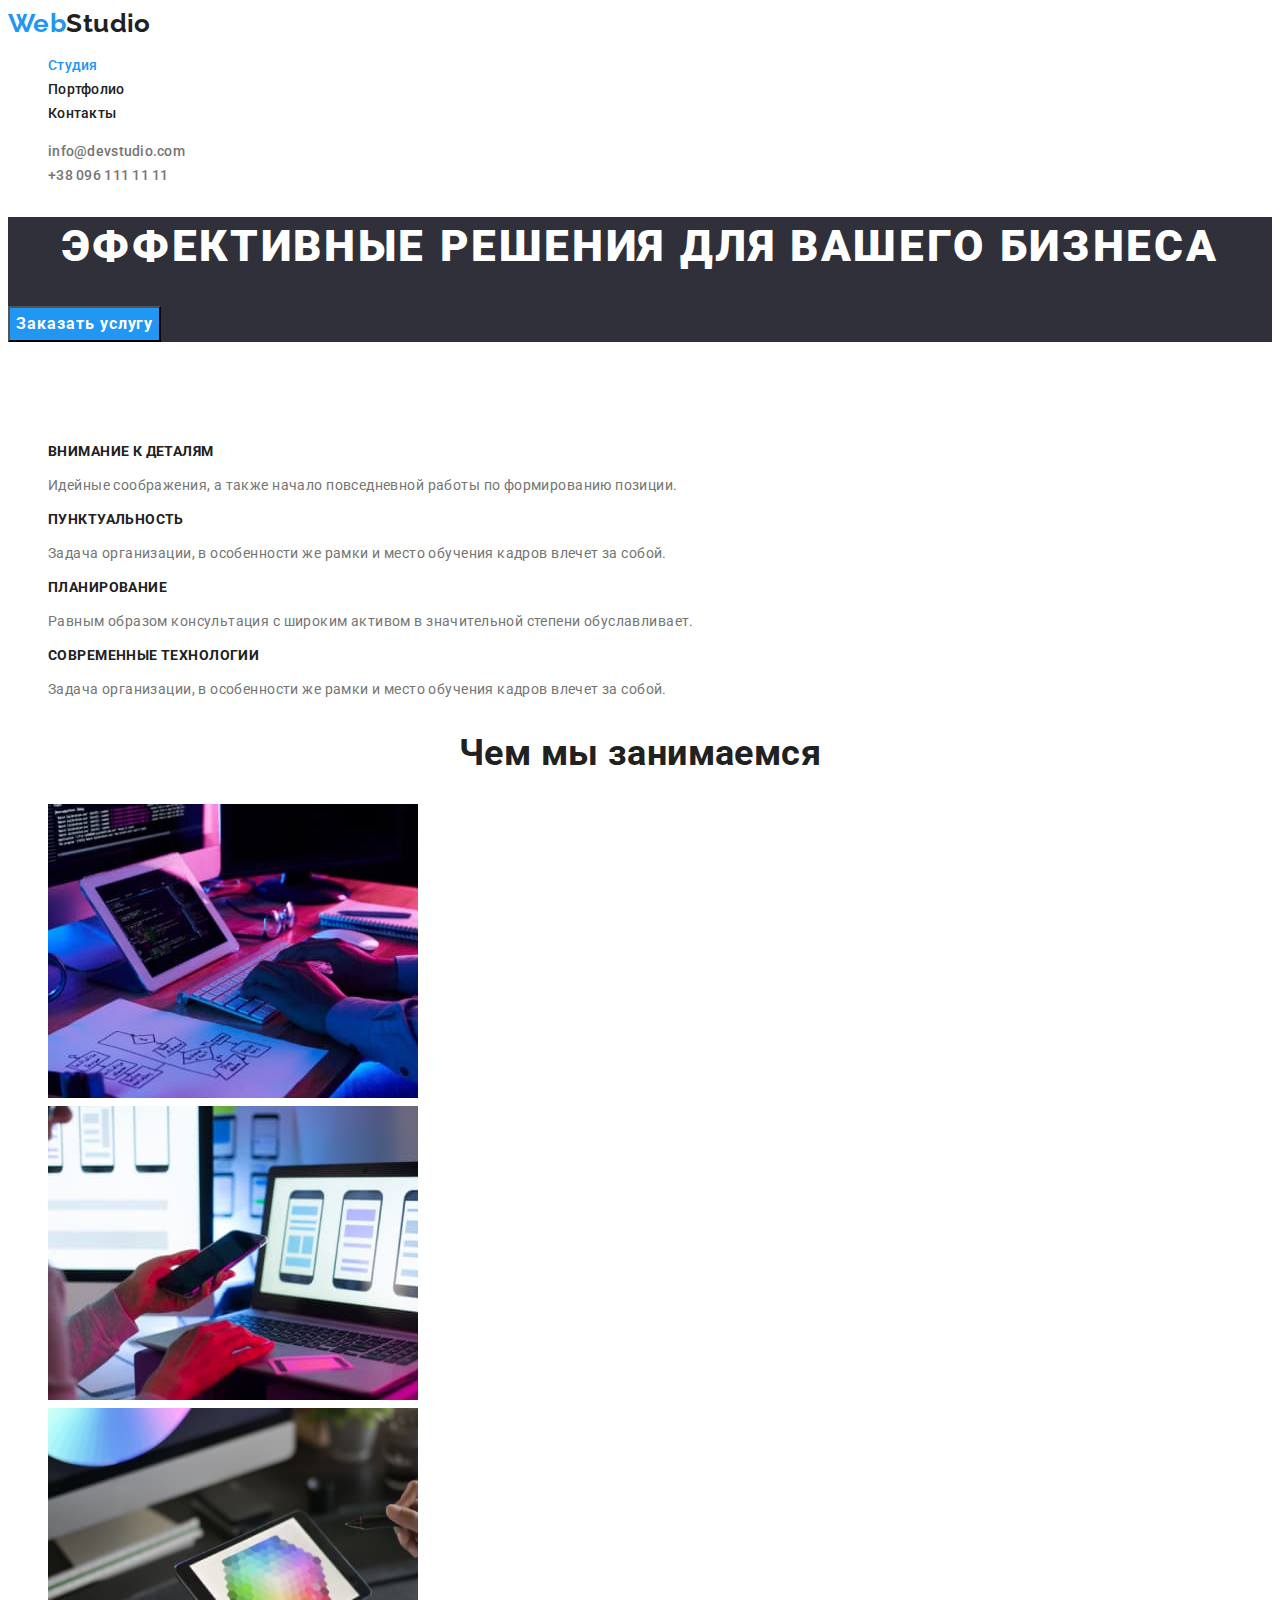
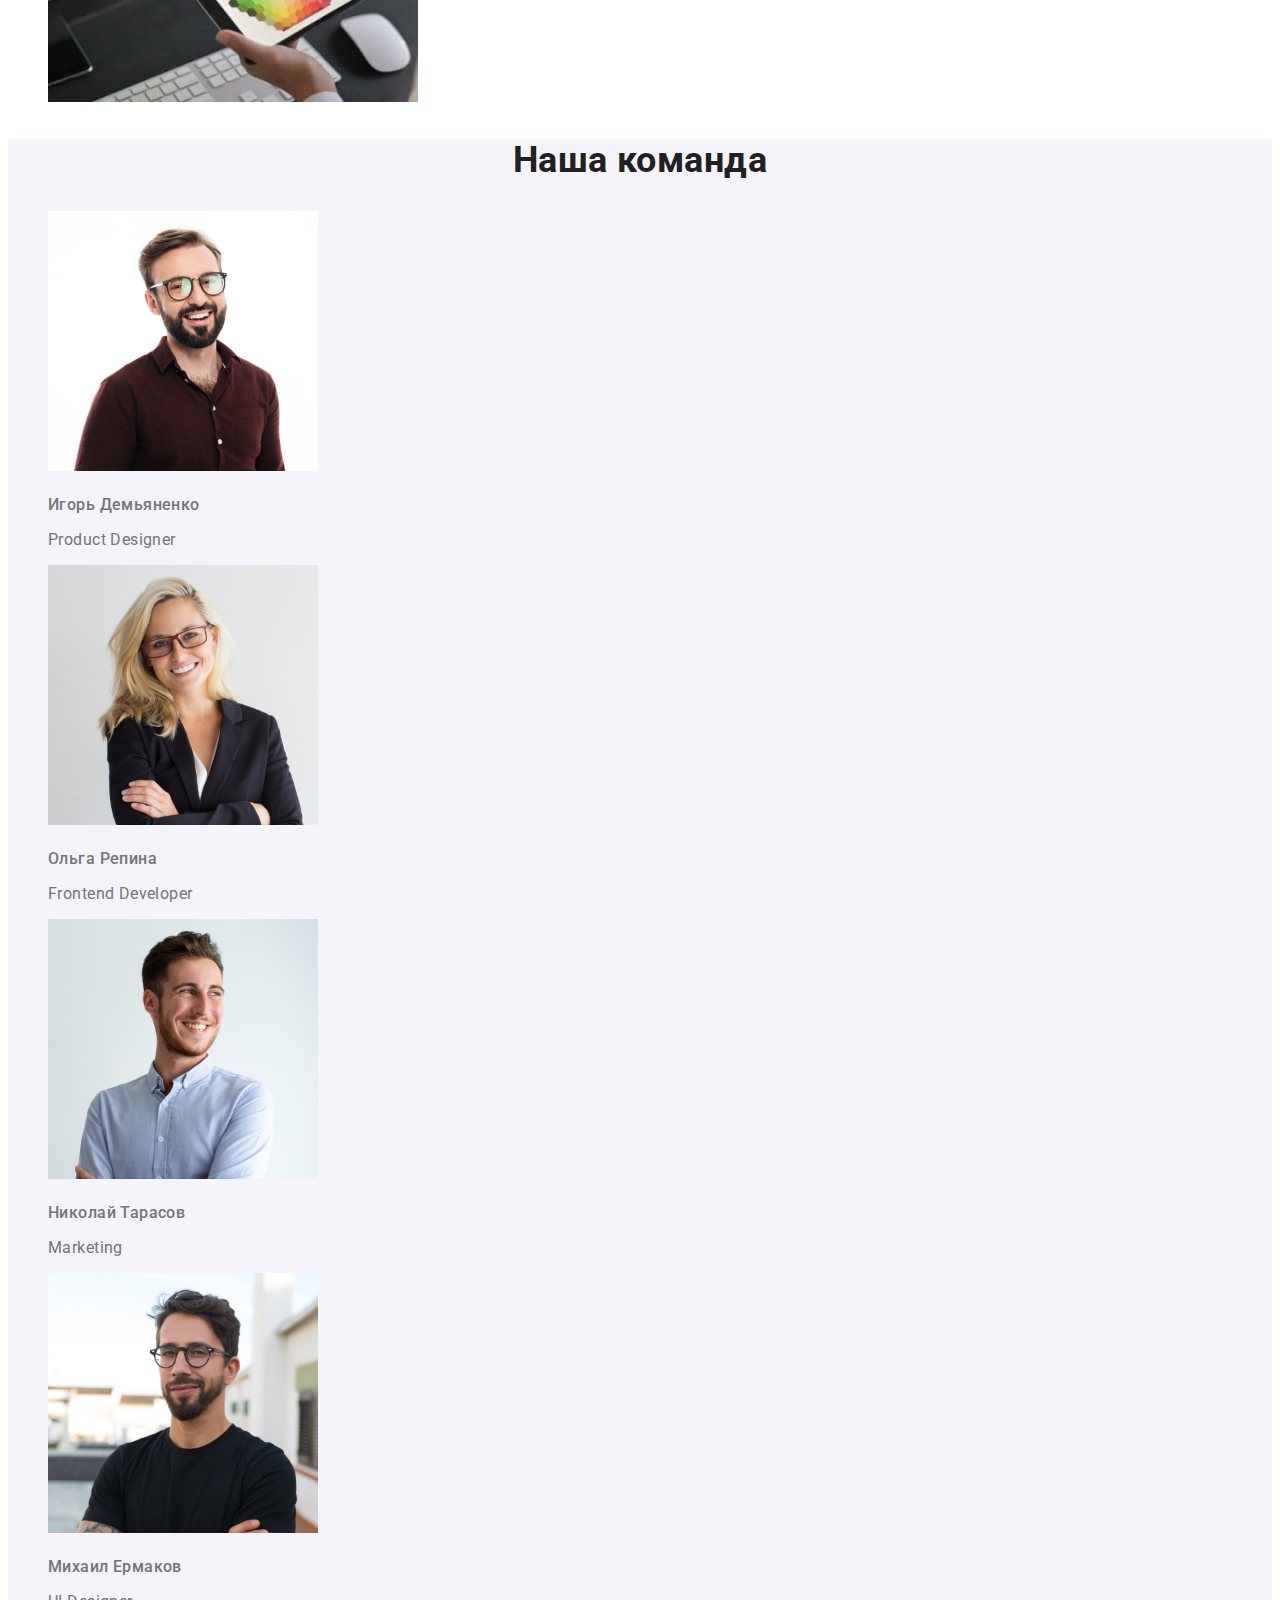
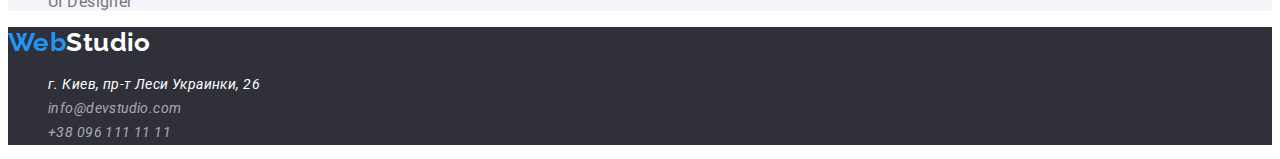
<file: index.html>
<!DOCTYPE html>
<html lang="ru">

<head>
    <meta charset="UTF-8" />
    <meta http-equiv="X-UA-Compatible" content="IE=edge" />
    <meta name="description" content="WebStudio, г. Киев, пр-т Леси Украинки, 26" />
    <meta name="viewport" content="width=device-width, initial-scale=1.0" />
    <title>Document</title>
    <link rel="preconnect" href="https://fonts.googleapis.com">
    <link rel="preconnect" href="https://fonts.gstatic.com" crossorigin>
    <link href="https://fonts.googleapis.com/css2?family=Raleway:wght@700&family=Roboto:wght@400;500;700;900&display=swap" rel="stylesheet">
    <link rel="stylesheet" href="./css/styles.css">
</head>

<body>
    <!-- Header -->
    <header class="page-header">
        <nav>
            <a href="./index.html" class="logo"><span class="accent">Web</span>Studio</a>
            <ul class="site-nav list">
                <li><a href="./index.html" class="link current">Студия</a></li>
                <li><a href="./portfolio.html" class="link">Портфолио</a></li>
                <li><a href="" class="link">Контакты</a></li>
            </ul>
        </nav>
        <ul class="auth-nav list">
            <li><a href="mailto:info@devstudio.com" class="button">info@devstudio.com</a></li>
            <li><a href="tel:+380961111111" class="button">+38 096 111 11 11</a></li>
        </ul>
    </header>

    <main class="page-main">
        <!-- Hero -->
        <section class="hero">
            <h1 class="hero-title">Эффективные решения для вашего бизнеса</h1>
            <button type="button" class="primary-button">Заказать услугу</button>
        </section>
        <!-- Features -->
        <section class="section">
            <h2 class="section-title not-visible">Особенности</h2>
            <ul class="feature-list list">
                <li>
                    <h3 class="title">Внимание к деталям</h3>
                    <p class="text">
                        Идейные соображения, а также начало повседневной работы по формированию позиции.
                    </p>
                </li>
                <li>
                    <h3 class="title">Пунктуальность</h3>
                    <p class="text">
                        Задача организации, в особенности же рамки и место обучения кадров влечет за собой.
                    </p>
                </li>
                <li>
                    <h3 class="title">Планирование</h3>
                    <p class="text">
                        Равным образом консультация с широким активом в значительной степени обуславливает.
                    </p>
                </li>
                <li>
                    <h3 class="title">Современные технологии</h3>
                    <p class="text">
                        Задача организации, в особенности же рамки и место обучения кадров влечет за собой.
                    </p>
                </li>
            </ul>
        </section>
        <!-- Functions -->
        <section class="section">
            <h2 class="section-title">Чем мы занимаемся</h2>
            <ul class="work list">
                <li>
                    <img src="./images/studio/programer-working.jpg" alt="Программист" width="370" />
                </li>
                <li>
                    <img src="./images/studio/designers.jpg" alt="Мобильный дизайнер" width="370" />
                </li>
                <li>
                    <img src="./images/studio/creative-artist.jpg" alt="Креативный дизайнер" width="370" />
                </li>
            </ul>
        </section>
        <!-- Our team -->
        <section class="section team">
            <h2 class="section-title">Наша команда</h2>
            <ul class="team-list list">
                <li>
                    <img src="./images/studio/igor.jpg" alt="Игорь" width="270" />
                    <h3 class="title">Игорь Демьяненко</h3>
                    <p lang="en" class="text">Product Designer</p>
                </li>
                <li>
                    <img src="./images//studio/olga.jpg" alt="Ольга" width="270" />
                    <h3 class="title">Ольга Репина</h3>
                    <p lang="en" class="text">Frontend Developer</p>
                </li>
                <li>
                    <img src="./images//studio/nikolaj.jpg" alt="Hиколай" width="270" />
                    <h3 class="title">Николай Тарасов</h3>
                    <p lang="en" class="text">Marketing</p>
                </li>
                <li>
                    <img src="./images//studio/mixail.jpg" alt="Михаил" width="270" />
                    <h3 class="title">Михаил Ермаков</h3>
                    <p lang="en" class="text">UI Designer</p>
                </li>
            </ul>
        </section>
    </main>

    <footer class="page-footer">
        <a href="./index.html" class="logo"><span class="accent">Web</span>Studio</a>
        <address>
        <ul class="contacts list">
          <li class="contacts-item"><a href="https://goo.gl/maps/qNfpDweSDdGhbFdq7" target="_blank" rel="noopener noreferrer" title="Поисковая система Google" class="link">г. Киев, пр-т Леси Украинки, 26</a></li>
          <li class="contacts-item"><a href="mailto:info@devstudio.com" class="button">info@devstudio.com</a></li>
          <li class="contacts-item"><a href="tel:+380961111111" class="button">+38 096 111 11 11</a></li>
        </ul>
      </address>
    </footer>
</body>

</html>
</file>
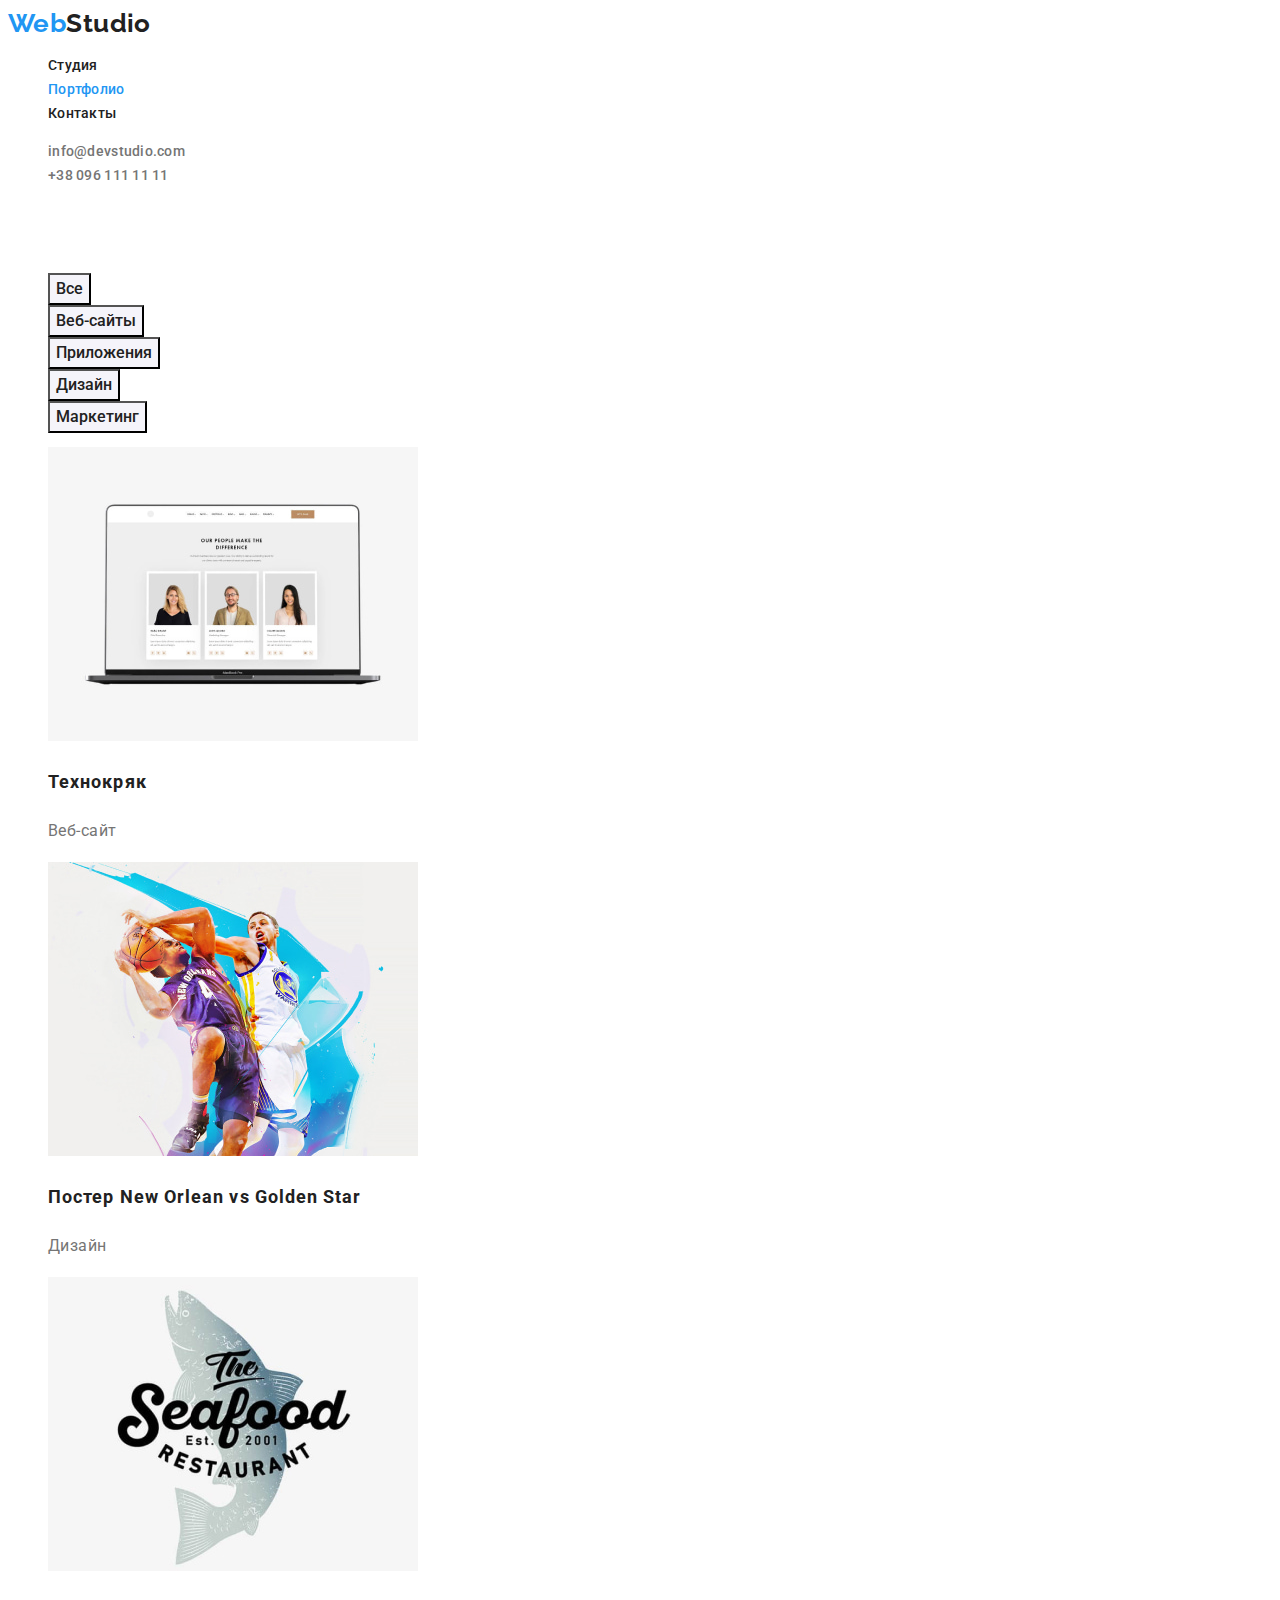
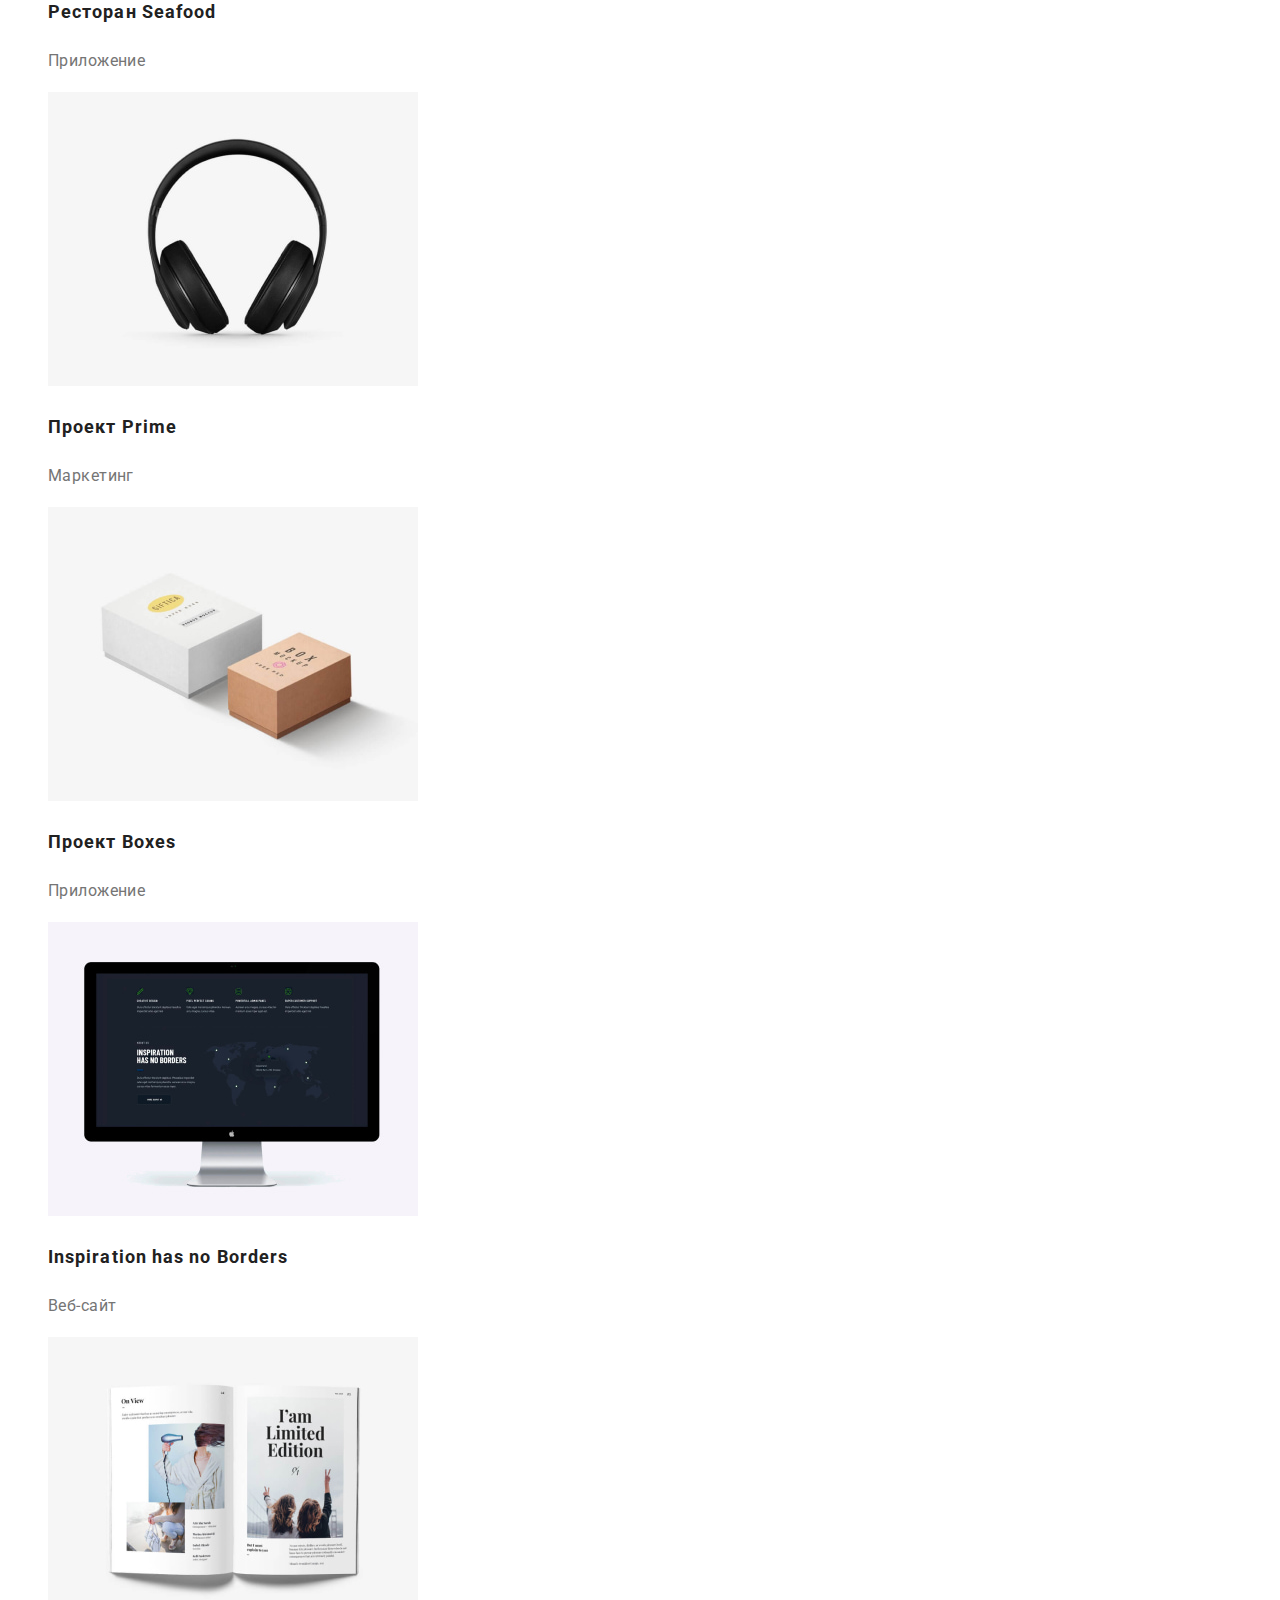
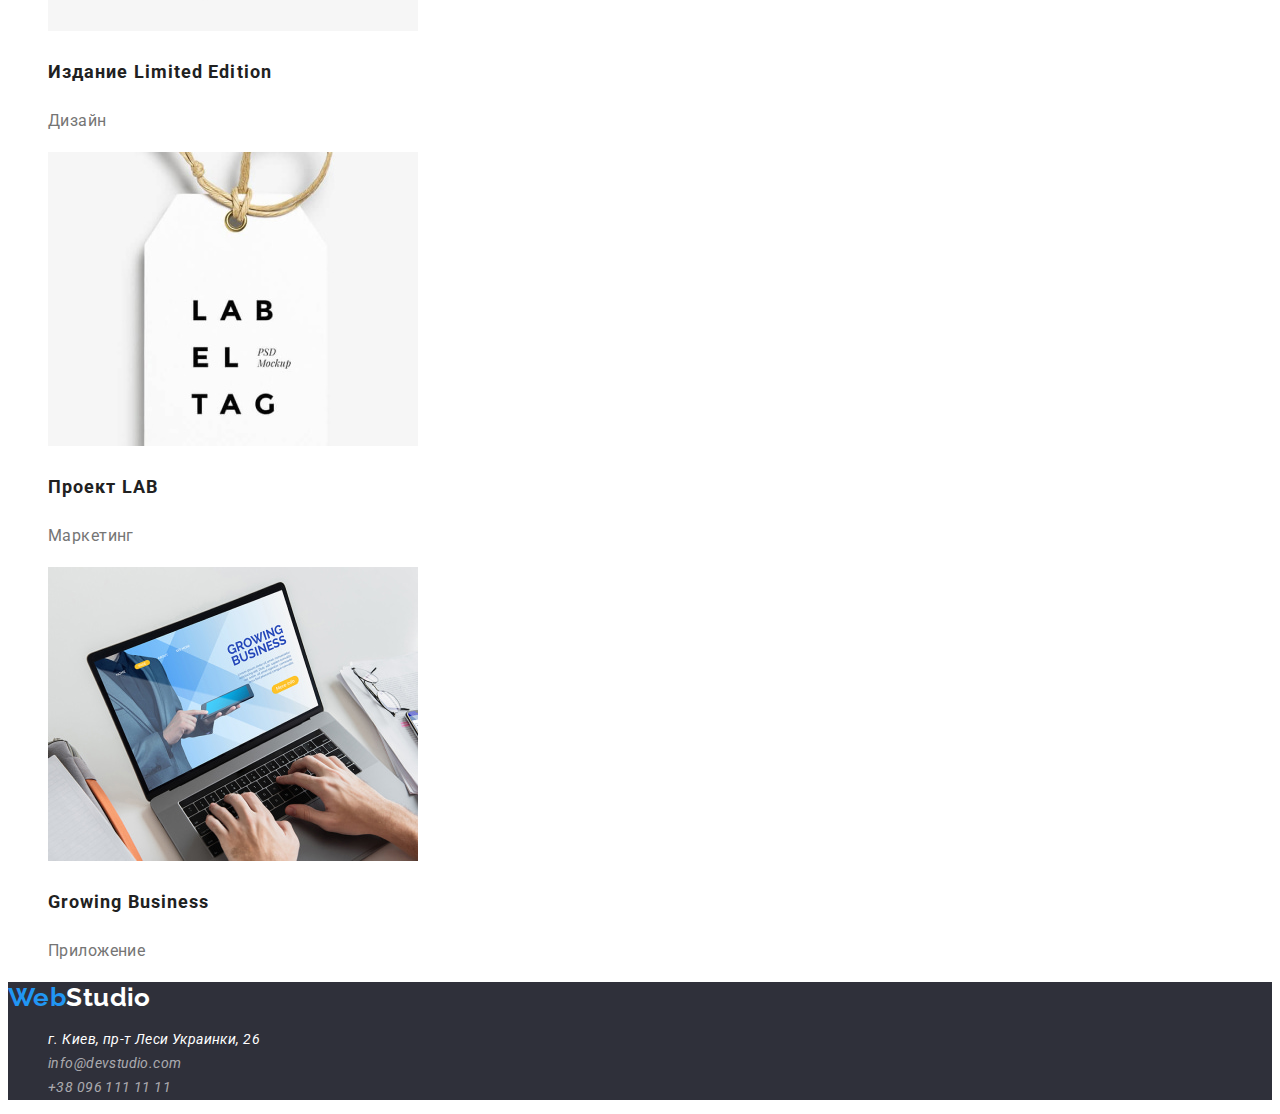
<file: portfolio.html>
<!DOCTYPE html>
<html lang="ru">

<head>
    <meta charset="UTF-8" />
    <meta http-equiv="X-UA-Compatible" content="IE=edge" />
    <meta name="description" content="WebStudio, г. Киев, пр-т Леси Украинки, 26" />
    <meta name="viewport" content="width=device-width, initial-scale=1.0" />
    <title>Document</title>
    <link rel="preconnect" href="https://fonts.googleapis.com">
    <link rel="preconnect" href="https://fonts.gstatic.com" crossorigin>
    <link href="https://fonts.googleapis.com/css2?family=Raleway:wght@700&family=Roboto:wght@400;500;700;900&display=swap" rel="stylesheet">
    <link rel="stylesheet" href="./css/styles.css">
</head>

<body>
    <!--Header -->
    <header class="page-header">
        <nav>
            <a href="./index.html" class="logo"><span class="accent">Web</span>Studio</a>
            <ul class="site-nav list">
                <li><a href="./index.html" class="link">Студия</a></li>
                <li><a href="./portfolio.html" class="link current">Портфолио</a></li>
                <li><a href="" class="link">Контакты</a></li>
            </ul>
        </nav>
        <ul class="auth-nav list">
            <li><a href="mailto:info@devstudio.com" class="button">info@devstudio.com</a></li>
            <li><a href="tel:+380961111111" class="button">+38 096 111 11 11</a></li>
        </ul>
    </header>

    <main class="page-main">
        <!-- Portfolio -->
        <section class="portfolio">
            <h1 class="portfolio-title not-visible">Портфолио</h1>
            <ul class="portfolio-button list">
                <li><button type="button" class="portfolio-button-item">Все</button></li>
                <li><button type="button" class="portfolio-button-item">Веб-сайты</button></li>
                <li><button type="button" class="portfolio-button-item">Приложения</button></li>
                <li><button type="button" class="portfolio-button-item">Дизайн</button></li>
                <li><button type="button" class="portfolio-button-item">Маркетинг</button></li>
            </ul>

            <ul class="portfolio-list list">
                <li class="portfolio-item">
                    <a href="" class="link">
                        <img src="./images/portfolio/texnokryak.jpg" alt="Ноутбук" width="370" />
                        <h2 class="title">Технокряк</h2>
                        <p class="text">Веб-сайт</p>
                    </a>
                </li>
                <li>
                    <a href="" class="link">
                        <img src="./images/portfolio/poster.jpg" alt="Игра баскетболистов" width="370" />
                        <h2 class="title">Постер New Orlean vs Golden Star</h2>
                        <p class="text">Дизайн</p>
                    </a>
                </li>
                <li>
                    <a href="" class="link">
                        <img src="./images/portfolio/restoran.jpg" alt="Название ресторана" width="370" />
                        <h2 class="title">Ресторан Seafood</h2>
                        <p class="text">Приложение</p>
                    </a>
                </li>
                <li>
                    <a href="" class="link">
                        <img src="./images/portfolio/prime.jpg" alt="Наушники" width="370" />
                        <h2 class="title">Проект Prime</h2>
                        <p class="text">Маркетинг</p>
                    </a>
                </li>
                <li>
                    <a href="" class="link">
                        <img src="./images/portfolio/box.jpg" alt="Две картонные коробочки" width="370" />
                        <h2 class="title">Проект Boxes</h2>
                        <p class="text">Приложение</p>
                    </a>
                </li>
                <li>
                    <a href="" class="link">
                        <img src="./images/portfolio/monitor.jpg" alt="Монитор" width="370" />
                        <h2 lang="en" class="title">Inspiration has no Borders</h2>
                        <p class="text">Веб-сайт</p>
                    </a>
                </li>
                <li>
                    <a href="" class="link">
                        <img src="./images/portfolio/book-edition.jpg" alt="Разворот книги" width="370" />
                        <h2 class="title">Издание Limited Edition</h2>
                        <p class="text">Дизайн</p>
                    </a>
                </li>
                <li>
                    <a href="" class="link">
                        <img src="./images/portfolio/lab.jpg" alt="Бирка" width="370" />
                        <h2 class="title">Проект LAB</h2>
                        <p class="text">Маркетинг</p>
                    </a>
                </li>
                <li>
                    <a href="" class="link">
                        <img src="./images/portfolio/growing-business.jpg" alt="Ноутбук" width="370" />
                        <h2 lang="en" class="title">Growing Business</h2>
                        <p class="text">Приложение</p>
                    </a>
                </li>
            </ul>
        </section>
    </main>

    <footer class="page-footer">
        <a href="./index.html" class="logo"><span class="accent">Web</span>Studio</a>
        <address>
        <ul class="contacts list">
          <li class="contacts-item"><a href="https://goo.gl/maps/qNfpDweSDdGhbFdq7" target="_blank" rel="noopener noreferrer" title="Поисковая система Google" class="link">г. Киев, пр-т Леси Украинки, 26</a></li>
          <li class="contacts-item"><a href="mailto:info@devstudio.com" class="button">info@devstudio.com</a></li>
          <li class="contacts-item"><a href="tel:+380961111111" class="button">+38 096 111 11 11</a></li>
        </ul>
      </address>
    </footer>
</file>
<file: css/styles.css>
/* Styles for index.html */

:root {
    --primary-text-color: #757575;
    --title-text-color: #212121;
    --contacts-text-color: rgba(255, 255, 255, 0.6);
    --accent-color: #2196f3;
    --primary-white-color: #ffffff;
    --secondary-background-color: #f5f4fa;
    --header-footer-background-color: #2f303a;
}

body {
    background-color: var(--primary-white-color);
    color: var(--primary-text-color);
    font-family: Roboto, sans-serif;
    font-size: 14px;
    line-height: 1.71;
    letter-spacing: 0.03em;
}

.logo {
    color: var(--title-text-color);
    font-family: Raleway, sans-serif;
    font-weight: 700;
    font-size: 26px;
    line-height: 1.19;
    text-decoration: none;
}

.page-footer .logo {
    color: var(--primary-white-color);
}

.logo .accent {
    color: var(--accent-color);
}

.logo:hover,
.logo:focus {
    color: var(--accent-color);
}

.list {
    list-style: none;
}


/* Site-nav and Auth-nav */

.site-nav .link,
.auth-nav .button {
    font-weight: 500;
    font-size: 14px;
    line-height: 1.14;
    letter-spacing: 0.02em;
}

.site-nav .link:hover,
.site-nav .link:focus,
.site-nav .link.current,
.auth-nav .button:hover,
.auth-nav .button:focus {
    color: var(--accent-color);
}


/* Site-nav */

.site-nav .link {
    color: var(--title-text-color);
    text-decoration: none;
}


/* Auth-nav */

.auth-nav .button {
    color: var(--primary-text-color);
    text-decoration: none;
}


/* Hero */

.hero {
    background: var(--header-footer-background-color);
}

.hero-title {
    color: var(--primary-white-color);
    font-weight: 900;
    font-size: 44px;
    line-height: 1.36;
    text-align: center;
    letter-spacing: 0.06em;
    text-transform: uppercase;
}


/* Button */

button {
    color: var(--title-text-color);
    background-color: var(--primary-white-color);
    font-family: inherit;
    cursor: pointer;
}

.primary-button {
    color: var(--primary-white-color);
    background-color: var(--accent-color);
    font-weight: 700;
    font-size: 16px;
    line-height: 1.88;
    letter-spacing: 0.06em;
}


/* Section */

.section-title {
    color: var(--title-text-color);
    font-size: 36px;
    line-height: 1.17;
    text-align: center;
}


/* Features */

.section-title.not-visible {
    visibility: hidden;
}

.feature-list .title {
    color: var(--title-text-color);
    font-size: 14px;
    line-height: 1.14;
    text-transform: uppercase;
}

.feature-list .title,
.feature-list .text {
    text-align: left;
}


/* Our team */

.section.team {
    background-color: var(--secondary-background-color);
}

.team-list .title {
    font-weight: 500;
}

.team-list .title,
.team-list .text {
    font-size: 16px;
    line-height: 1.19;
}


/* Footer */

.page-footer {
    background: var(--header-footer-background-color);
}

.contacts-item .link {
    color: var(--primary-white-color);
    text-decoration: none;
}

.contacts-item .button {
    color: var(--contacts-text-color);
    text-decoration: none;
}

.contacts-item .link:hover,
.contacts-item .link:focus,
.contacts-item .button:hover,
.contacts-item .button:focus {
    color: var(--accent-color);
}


/* Styles for Portfolio */

.portfolio-title {
    color: var(--title-text-color);
}

.portfolio-title.not-visible {
    visibility: hidden;
}

.portfolio-button-item {
    color: var(--title-text-color);
    background-color: var(--secondary-background-color);
    font-weight: 500;
    font-size: 16px;
    line-height: 1.63;
}

.portfolio-button-item:hover,
.portfolio-button-item:focus {
    color: var(--primary-white-color);
    background-color: var(--accent-color);
}

.portfolio-list .link {
    text-decoration: none;
}

.portfolio-list .title {
    color: var(--title-text-color);
    font-size: 18px;
    line-height: 2;
    letter-spacing: 0.06em;
}

.portfolio-list .text {
    color: var(--primary-text-color);
    font-size: 16px;
    line-height: 1.88;
}
</file>
